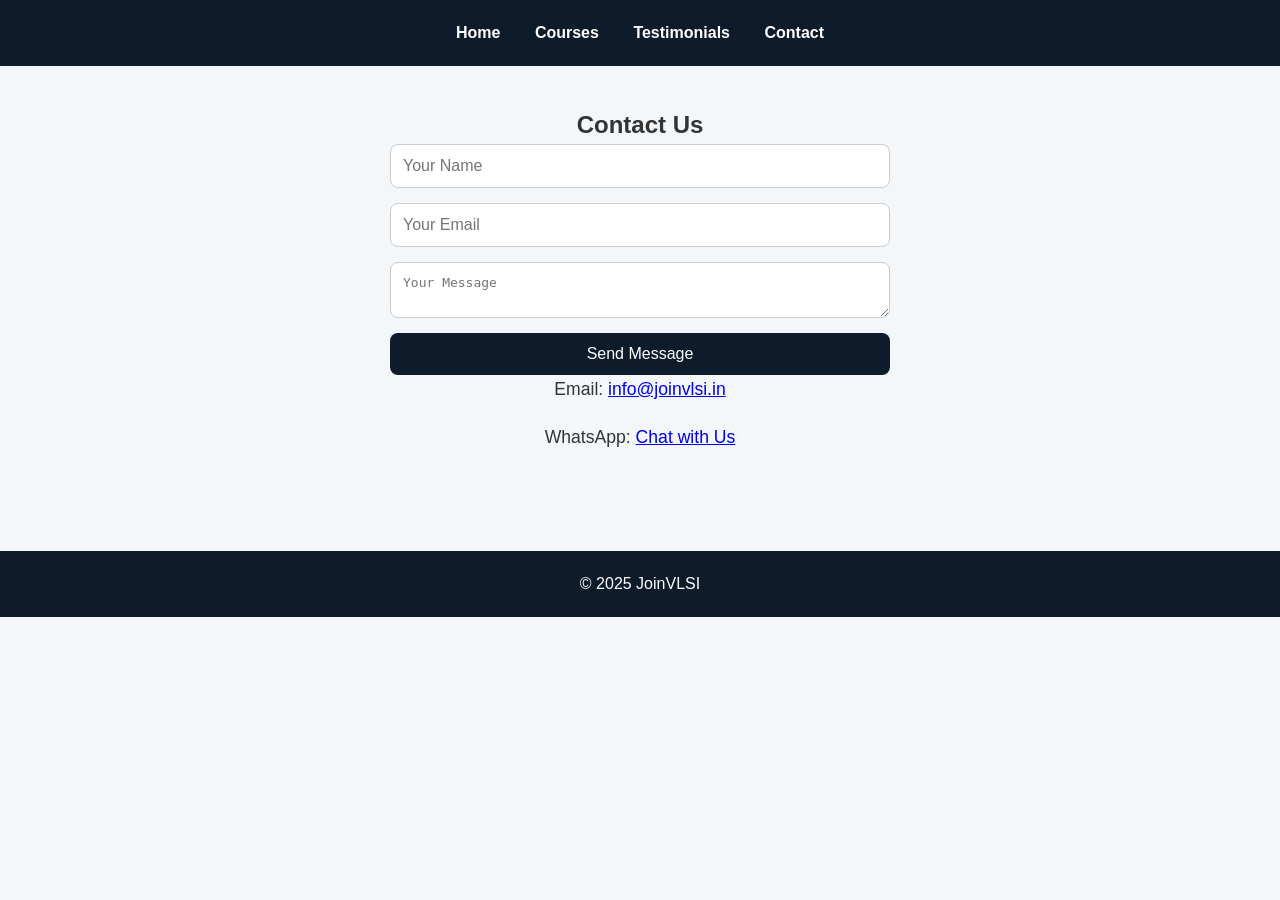
<file: contacts.html>
<!DOCTYPE html>
<html lang="en">
<head>
  <meta charset="UTF-8" />
  <meta name="viewport" content="width=device-width, initial-scale=1.0" />
  <title>Contact | JoinVLSI </title>
  <link rel="stylesheet" href="css/style.css" />
</head>
<body>
  <header>
    <nav>
      <a href="index.html">Home</a>
      <a href="courses.html">Courses</a>
      <a href="testimonials.html">Testimonials</a>
      <a href="contact.html">Contact</a>
    </nav>
  </header>

  <section class="contact">
    <h1>Contact Us</h1>
    <form action="https://formspree.io/f/YOUR_FORM_ID" method="POST">
      <input type="text" name="name" placeholder="Your Name" required />
      <input type="email" name="email" placeholder="Your Email" required />
      <textarea name="message" placeholder="Your Message" required></textarea>
      <button type="submit">Send Message</button>
    </form>

    <p>Email: <a href="mailto:info@joinvlsi.in">info@joinvlsi.in</a></p>
    <p>WhatsApp: <a href="https://wa.me/919704488449" target="_blank">Chat with Us</a></p>
  </section>

  <footer>
    <p>© 2025 JoinVLSI </p>
  </footer>
</body>
</html>
</file>
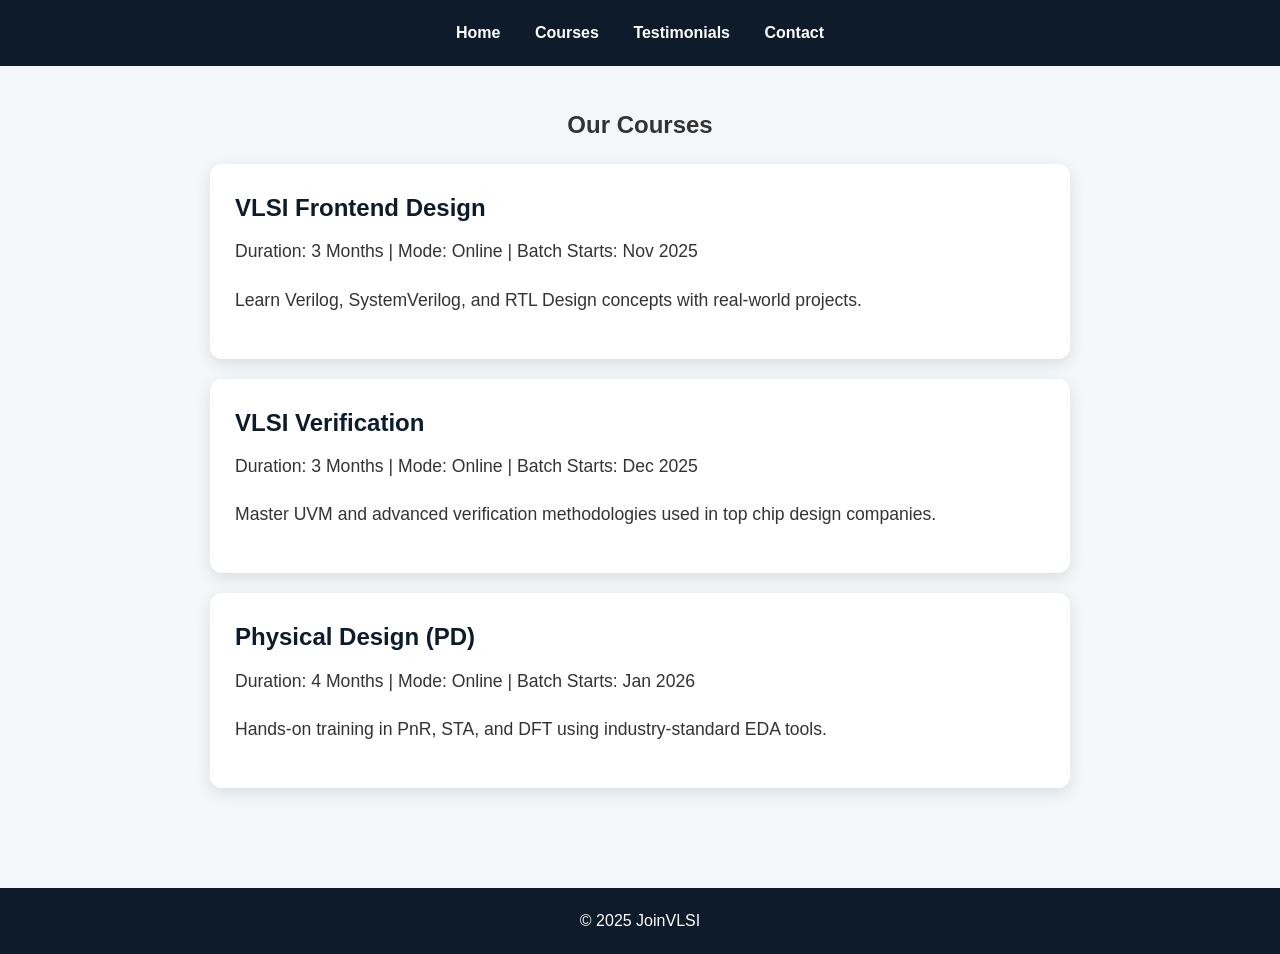
<file: courses.html>
<!DOCTYPE html>
<html lang="en">
<head>
  <meta charset="UTF-8" />
  <meta name="viewport" content="width=device-width, initial-scale=1.0" />
  <title>Courses | VLSI </title>
  <link rel="stylesheet" href="css/style.css" />
</head>
<body>
  <header>
    <nav>
      <a href="index.html">Home</a>
      <a href="courses.html">Courses</a>
      <a href="testimonials.html">Testimonials</a>
      <a href="contact.html">Contact</a>
    </nav>
  </header>

  <section class="courses">
    <h1>Our Courses</h1>

    <div class="course-card">
      <h2>VLSI Frontend Design</h2>
      <p>Duration: 3 Months | Mode: Online | Batch Starts: Nov 2025</p>
      <p>Learn Verilog, SystemVerilog, and RTL Design concepts with real-world projects.</p>
    </div>

    <div class="course-card">
      <h2>VLSI Verification</h2>
      <p>Duration: 3 Months | Mode: Online | Batch Starts: Dec 2025</p>
      <p>Master UVM and advanced verification methodologies used in top chip design companies.</p>
    </div>

    <div class="course-card">
      <h2>Physical Design (PD)</h2>
      <p>Duration: 4 Months | Mode: Online | Batch Starts: Jan 2026</p>
      <p>Hands-on training in PnR, STA, and DFT using industry-standard EDA tools.</p>
    </div>
  </section>

  <footer>
    <p>© 2025 JoinVLSI </p>
  </footer>
</body>
</html>
</file>
<file: css/style.css>
/* Reset & base styles */
* {
  margin: 0;
  padding: 0;
  box-sizing: border-box;
}

body {
  font-family: 'Segoe UI', Tahoma, Geneva, Verdana, sans-serif;
  background-color: #f4f7fa;
  color: #333;
  line-height: 1.6;
}

/* Header */
header {
  background-color: #0d1b2a;
  color: white;
  padding: 20px 10px;
  text-align: center;
}

header h1 {
  font-size: 2em;
  margin-bottom: 10px;
}

nav a {
  color: white;
  margin: 0 15px;
  text-decoration: none;
  font-weight: bold;
}

nav a:hover {
  text-decoration: underline;
}

/* Hero / Sections */
section {
  padding: 40px 20px;
  max-width: 900px;
  margin: auto;
  text-align: center;
}

section h2 {
  color: #0d1b2a;
  margin-bottom: 20px;
}

section p {
  margin-bottom: 20px;
  font-size: 1.1em;
}

/* Buttons */
.btn {
  background-color: #e63946;
  color: white;
  padding: 12px 25px;
  border-radius: 8px;
  text-decoration: none;
  font-weight: bold;
}

.btn:hover {
  background-color: #d62839;
  transition: 0.3s;
}

/* Cards (Courses / Testimonials) */
.course-card, .testimonial-card {
  background: white;
  margin: 20px 0;
  padding: 25px;
  border-radius: 12px;
  box-shadow: 0 5px 15px rgba(0,0,0,0.1);
  text-align: left;
}

.course-card h2, .testimonial-card h3 {
  color: #0d1b2a;
  margin-bottom: 10px;
}

.testimonial-card p {
  font-style: italic;
}

.testimonial-card h4 {
  text-align: right;
  margin-top: 10px;
  color: #555;
}

/* Contact form */
form {
  display: flex;
  flex-direction: column;
  gap: 15px;
  max-width: 500px;
  margin: auto;
}

input, textarea {
  padding: 12px;
  border: 1px solid #ccc;
  border-radius: 8px;
  font-size: 1em;
}

button {
  background-color: #0d1b2a;
  color: white;
  padding: 12px;
  border: none;
  border-radius: 8px;
  cursor: pointer;
  font-size: 1em;
}

button:hover {
  background-color: #1a2b3d;
  transition: 0.3s;
}

/* Footer */
footer {
  background-color: #0d1b2a;
  color: white;
  text-align: center;
  padding: 20px;
  margin-top: 40px;
}

/* Responsive */
@media (max-width: 768px) {
  nav a {
    display: block;
    margin: 5px 0;
  }

  section {
    padding: 20px 10px;
  }
}
</file>
